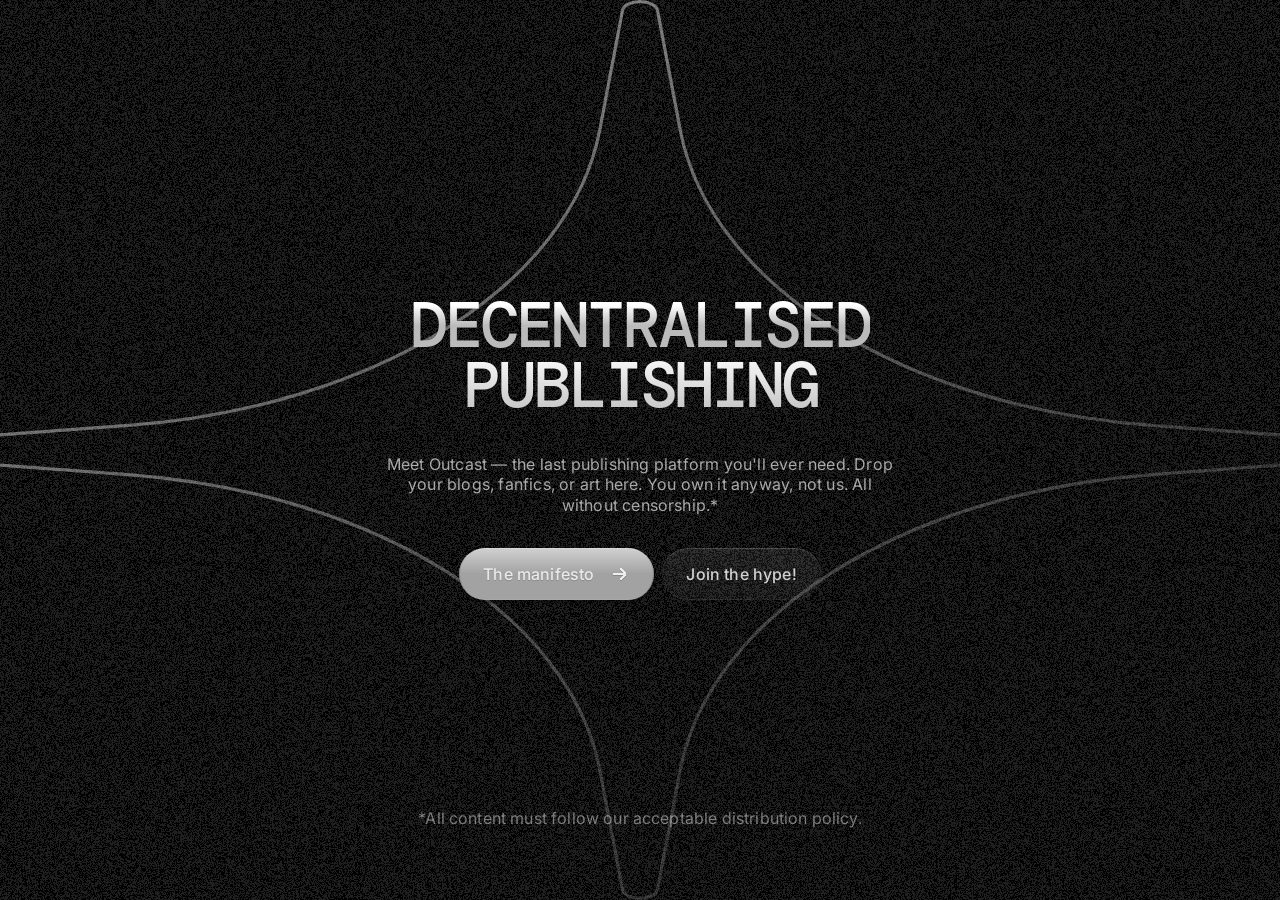
<file: index.html>
<!DOCTYPE html>
<html lang="en">
<head>
    <meta charset="UTF-8">
    <meta name="viewport" content="width=device-width, initial-scale=1.0, viewport-fit=cover">
    <meta name="theme-color" content="#000000">
    <title>Outcast</title>
    <meta name="description" content="Meet Outcast — the last publishing platform you'll ever need. Drop your blogs, fanfics, or art here. You own it anyway, not us. All without censorship.*">
    <link rel="icon" type="image/svg+xml" href="neuron.svg">
    <link rel="preconnect" href="https://fonts.googleapis.com">
    <link rel="preconnect" href="https://fonts.gstatic.com" crossorigin>
    <link href="https://fonts.googleapis.com/css2?family=DM+Mono:ital,wght@0,500;1,500&family=Inter:ital,opsz,wght@0,14..32,100..900;1,14..32,100..900&display=swap" rel="stylesheet">
    <link rel="stylesheet" href="style.css">
</head>
<body>
    <div class="landing-page">
        <div class="background-layers" aria-hidden="true">
            <div class="bg-black"></div>
            <div class="bg-grain"></div>
            <div class="bg-vector"></div>
        </div>

        <main class="hero">
            <div class="content-wrapper">
                <h1 class="heading">
                    <span>Decentralised</span>
                    <span class="sub-line">publishing</span>
                </h1>
                <p class="subheading">
                    Meet Outcast — the last publishing platform you'll ever need. Drop your blogs, fanfics, or art here. You own it anyway, not us. All without censorship.*
                </p>
                <div class="button-group">
                    <a href="/about.html" class="btn btn-primary">
                        <span>The manifesto</span>
                        <img src="assets/arrow-right.svg" alt="" class="icon">
                    </a>
                    <a href="https://x.com/neuronfndn" class="btn btn-secondary">
                        Join the hype!
                    </a>
                </div>
            </div>
        </main>

        <footer class="footer">
            <p>*All content must follow our acceptable distribution policy.</p>
        </footer>
    </div>
</body>
</html>
</file>
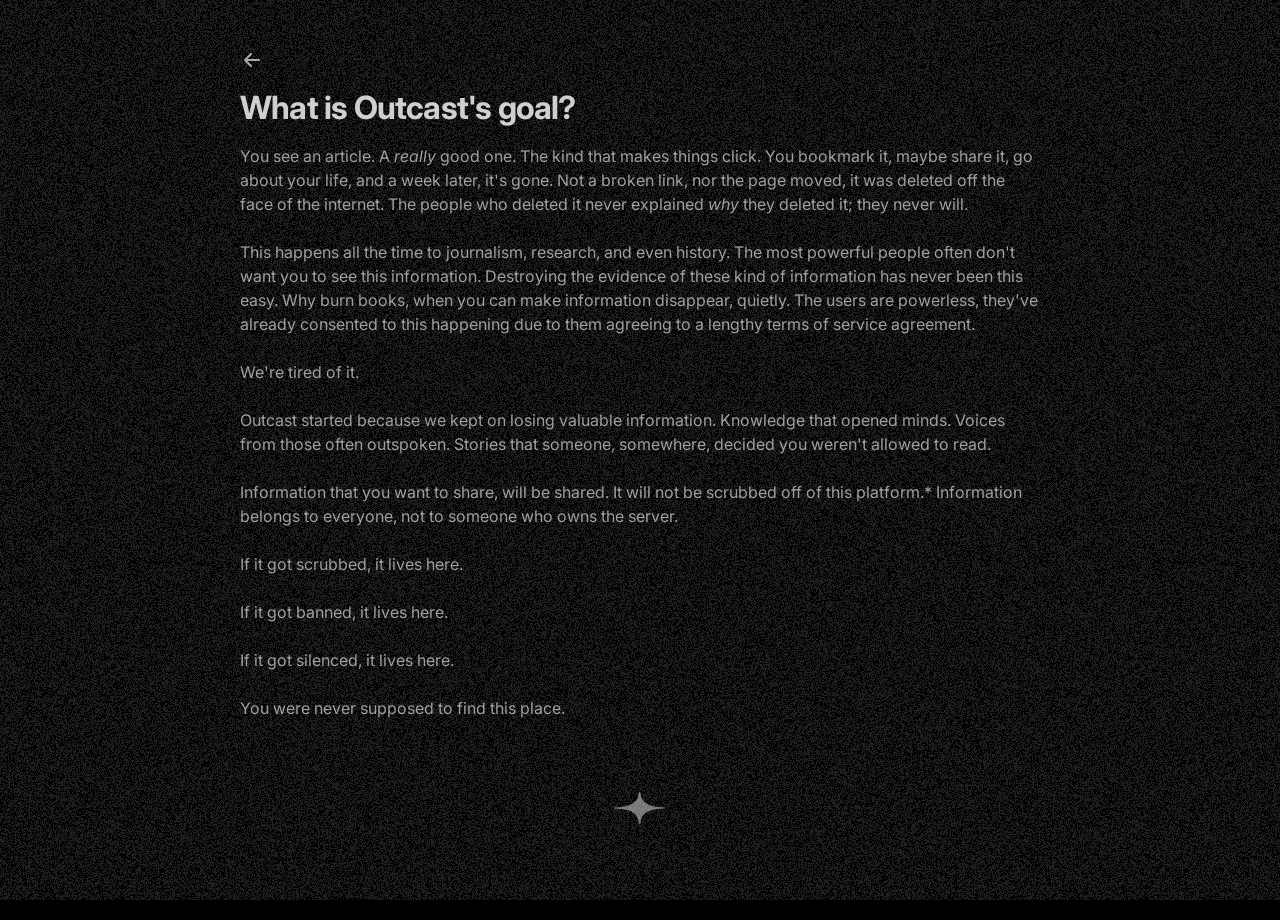
<file: about.html>
<!DOCTYPE html>
<html lang="en">
<head>
    <meta charset="UTF-8">
    <meta name="viewport" content="width=device-width, initial-scale=1.0, viewport-fit=cover">
    <meta name="theme-color" content="#000000">
    <title>Manifesto — Outcast</title>
    <meta name="description" content="The Outcast manifesto. If it got scrubbed, banned, or silenced, it lives here.">
    <link rel="icon" type="image/svg+xml" href="neuron.svg">
    <link rel="preconnect" href="https://fonts.googleapis.com">
    <link rel="preconnect" href="https://fonts.gstatic.com" crossorigin>
    <link href="https://fonts.googleapis.com/css2?family=DM+Mono:ital,wght@0,500;1,500&family=Inter:ital,opsz,wght@0,14..32,100..900;1,14..32,100..900&display=swap" rel="stylesheet">
    <link rel="stylesheet" href="style.css">
</head>
<body class="about">
    <div class="background-layers" aria-hidden="true">
        <div class="bg-black"></div>
        <div class="bg-grain"></div>
    </div>
    <div class="container">
        <a href="/" class="back-link" aria-label="Back to home">
            <svg width="24" height="24" viewBox="0 0 20 20" fill="none" xmlns="http://www.w3.org/2000/svg">
                <path d="M15.8333 10H4.16667M9.16667 5L4.16667 10L9.16667 15" stroke="currentColor" stroke-opacity="0.8" stroke-width="1.66667" stroke-linecap="round" stroke-linejoin="round"/>
            </svg>
        </a>
        <h1 class="title">What is Outcast's goal?</h1>
        <p>
            You see an article. A <i>really</i> good one. The kind that makes things click. You bookmark it, maybe share it, go about your life, and a week later, it's gone. Not a broken link, nor the page moved, it was deleted off the face of the internet. The people who deleted it never explained <i>why</i> they deleted it; they never will.
        </p>
        <p>
            This happens all the time to journalism, research, and even history. The most powerful people often don't want you to see this information. Destroying the evidence of these kind of information has never been this easy. Why burn books, when you can make information disappear, quietly. The users are powerless, they've already consented to this happening due to them agreeing to a lengthy terms of service agreement. 
        </p>
        <p>
            We're tired of it.
        </p>
        <p>
            Outcast started because we kept on losing valuable information. Knowledge that opened minds. Voices from those often outspoken. Stories that someone, somewhere, decided you weren't allowed to read.
        </p>
        <p>
            Information that you want to share, will be shared. It will not be scrubbed off of this platform.* Information belongs to everyone, not to someone who owns the server.
        </p>
        <p>
            If it got scrubbed, it lives here.
        </p>
        <p>
            If it got banned, it lives here.
        </p>
        <p>
            If it got silenced, it lives here.
        </p>
        <p>
            You were never supposed to find this place.
        </p>
        <img class="nrn" src="neuron.svg" alt="">
    </div>
</body>
</html>
</file>
<file: style.css>
/* Reset */
* {
    margin: 0;
    padding: 0;
    box-sizing: border-box;
}

body {
    background-color: #000;
    color: #fff;
    font-family: 'Inter', sans-serif;
    min-height: 100vh;
    display: block;
}

/* The landing screen is a single viewport; informational pages can still scroll. */
body:not(.about) {
    height: 100vh;
    height: 100dvh;
    overflow: hidden;
}

/* Landing Page Layout */
.landing-page {
    position: relative;
    width: 100%;
    min-height: 100vh;
    min-height: 100dvh;
    display: flex;
    flex-direction: column;
    align-items: center;
    justify-content: center;
    overflow: hidden;
}

/* Background Layers */
.background-layers {
    position: fixed;
    inset: 0;
    pointer-events: none;
    z-index: 0;
}

.bg-black {
    position: absolute;
    inset: 0;
    background: #000;
}

.bg-grain {
    position: absolute;
    inset: 0;
    background-image: url('assets/background-grain.png');
    background-size: 1024px 1024px;
    background-position: top left;
    mix-blend-mode: plus-lighter;
    opacity: 0.12;
}

.bg-vector {
    position: absolute;
    inset: 0;
    overflow: hidden;
    background-image: url(assets/vector-lines.svg);
    background-repeat: no-repeat;
    background-position: center center;
    /* Match the viewport height while preserving the SVG's 1792:1120 (1.6:1) ratio. */
    background-size: 160vh 100vh;
    background-size: 160dvh 100dvh;
}

/* Hero Content */
.hero {
    width: 100%;
    max-width: 560px;
    text-align: center;
    padding: 20px;
    z-index: 1;
}

.content-wrapper {
    display: flex;
    flex-direction: column;
    gap: 32px;
    align-items: center;
}

.heading {
    font-family: 'DM Mono', monospace;
    font-weight: 500;
    font-size: 64px;
    line-height: 0.8;
    letter-spacing: -2.56px;
    text-transform: uppercase;
    text-align: center;
    color: #fff; /* Fallback */
    animation: slideIn 0.6s cubic-bezier(0.215, 0.61, 0.355, 1);
}

.heading span:first-child {
    display: block;
    background: linear-gradient(180deg, #fff 10%, #bbb 50%);
    -webkit-background-clip: text;
    -webkit-text-fill-color: transparent;
    background-clip: text;
}

.sub-line {
    display: block;
    height: 1.1em;
    line-height: 1.1em;
    white-space: nowrap;
    background: linear-gradient(180deg, #fff 0%, #bbb 100%);
    -webkit-background-clip: text;
    -webkit-text-fill-color: transparent;
    background-clip: text;
}

.cycle-wrapper {
    display: block;
    height: 1.1em;
    overflow: visible;
    position: relative;
    width: 100vw;
}

.cycle-item {
    display: block;
    height: 1.1em;
    line-height: 1.1em;
    white-space: nowrap;
    background: linear-gradient(180deg, #fff 0%, #bbb 100%);
    -webkit-background-clip: text;
    -webkit-text-fill-color: transparent;
    background-clip: text;
    animation: slideVertical 9s infinite;
    position: absolute;
    width: 100%;
    opacity: 0;
}

.cycle-item:nth-child(1) { animation-delay: 0s; }
.cycle-item:nth-child(2) { animation-delay: 3s; }
.cycle-item:nth-child(3) { animation-delay: 6s; }

@keyframes slideVertical {
    0%, 5% {
        opacity: 0;
        transform: translateY(20px);
        filter: blur(20px);
    }
    10%, 28% {
        opacity: 1;
        transform: translateY(0);
        filter: blur(0px);
    }
    33%, 38% {
        opacity: 0;
        transform: translateY(-20px);
        filter: blur(20px);
    }
    100% {
        opacity: 0;
        transform: translateY(-20px);
        filter: blur(20px);
    }
}

.subheading {
    font-size: 16px;
    line-height: 1.3;
    color: rgba(255, 255, 255, 0.64);
    letter-spacing: 0.2px;
    opacity: 0;
    animation: 0.4s fadeIn 0.7s cubic-bezier(0.215, 0.61, 0.355, 1) forwards;
}

/* Buttons */
.button-group {
    display: flex;
    gap: 8px;
    align-items: start;
    opacity: 0;
    animation: 0.4s fadeIn 1s cubic-bezier(0.215, 0.61, 0.355, 1) forwards;
}

.btn {
    display: inline-flex;
    align-items: center;
    justify-content: center;
    padding: 16px 24px;
    border-radius: 100px;
    font-size: 16px;
    font-weight: 500;
    text-decoration: none;
    white-space: nowrap;
    transition: transform 0.2s ease;
    position: relative;
    letter-spacing: 0.16px;
}

@media (hover: hover) {
    .btn:hover {
        transform: scale(1.1);
    }
}

.btn:active {
    transform: scale(0.98);
}

.btn-primary {
    color: rgba(255, 255, 255, 0.8);
    gap: 16px;
    text-shadow: 0px 1px 0px rgba(0, 0, 0, 0.16);
    overflow: hidden;
    box-shadow: 0px 4px 2px rgba(0, 0, 0, 0.25),
                inset 0px -1px 1px 0px rgba(255, 255, 255, 0.08),
                inset 0px 1px 1px 0px rgba(255, 255, 255, 0.2),
                inset -1px 0px 0px 0px rgba(0, 0, 0, 0.16),
                inset 1px 0px 0px 0px rgba(0, 0, 0, 0.16);
    background: linear-gradient(180deg, #d1d1d1 0%, #a2a2a2 50%);
}


.btn-secondary {
    color: rgba(255, 255, 255, 0.8);
    text-shadow: 0px 1px 0px rgba(0, 0, 0, 0.08);
    overflow: hidden;
    box-shadow: inset 0px -1px 1px 0px rgba(255, 255, 255, 0.08),
                inset 0px 1px 1px 0px rgba(255, 255, 255, 0.2),
                inset -1px 0px 0px 0px rgba(0, 0, 0, 0.16),
                inset 1px 0px 0px 0px rgba(0, 0, 0, 0.16);
}

.btn-secondary::before {
    content: '';
    position: absolute;
    inset: 0;
    background: linear-gradient(180deg, rgba(255, 255, 255, 0.08) 0%, rgba(150, 150, 150, 0.08) 100%);
    backdrop-filter: blur(8px);
    mix-blend-mode: hard-light;
    z-index: -1;
}

@media (hover: hover) {
    .btn-secondary:hover::before {
        background: linear-gradient(180deg, rgba(255, 255, 255, 0.12) 0%, rgba(150, 150, 150, 0.08) 100%);
    }
}

.btn .icon {
    width: 20px;
    height: 20px;
}

/* Footer */
.footer {
    position: fixed;
    bottom: 0;
    width: 100%;
    max-width: 560px;
    text-align: center;
    padding-bottom: 72px;
    z-index: 1;
    opacity: 0;
    animation: 0.4s fadeIn 0.9s cubic-bezier(0.215, 0.61, 0.355, 1) forwards;
}

.footer p {
    font-size: 16px;
    color: rgba(255, 255, 255, 0.45);
    letter-spacing: 0.16px;
}

/* Responsive */
@media (max-width: 600px) {

    .landing-page {
        justify-content: flex-start;
        height: 100%;
        min-height: 0;
    }

    .hero {
        max-width: 32rem;
        flex: 1;
        min-height: 0;
        display: flex;
        align-items: center;
        padding: 48px 24px 96px;
    }

    .content-wrapper {
        width: 100%;
        gap: 24px;
    }

    .heading {
        font-size: clamp(1.6rem, 9.5vw, 3rem);
        line-height: 0.9;
        letter-spacing: -0.06em;
        width: 100%;
    }

    .cycle-wrapper {
        width: 100%;
    }

    .subheading {
        font-size: 16px;
        line-height: 1.45;
        max-width: 31rem;
    }

    .button-group {
        flex-direction: column;
        width: min(100%, 22rem);
        align-items: center;
        gap: 12px;
    }

    .btn {
        width: 100%;
    }


    .footer {
        position: fixed;
        bottom: 0;
        width: min(100%, 32rem);
        padding: 0 24px max(24px, env(safe-area-inset-bottom));
    }

    .footer p {
        font-size: 13px;
        line-height: 1.4;
    }

    body.about {
        padding: 32px 20px;
    }

    .nrn {
        margin: 24px;
    }
}

@media (max-height: 600px) {
    .landing-page .hero {
        padding-top: 20px;
        padding-bottom: 16px;
    }

    .landing-page .content-wrapper {
        gap: 16px;
    }

    .landing-page .heading {
        font-size: clamp(2rem, 8vw, 3rem);
    }

    .landing-page .footer {
        padding-bottom: max(12px, env(safe-area-inset-bottom));
    }
}

@media (min-width: 420px) and (max-height: 600px) {
    .landing-page .button-group {
        flex-direction: row;
        width: auto;
    }

    .landing-page .btn {
        width: auto;
    }
}

.container {
    max-width: 800px;
    flex: none;
    flex-grow: 1;
    width: 100%;
    display: flex;
    flex-direction: column;
    gap: 24px;
    color: rgba(255,255,255,0.6);
    line-height: 1.5em;
    position: relative;
    z-index: 1;
    animation: slideIn2 0.6s cubic-bezier(0.215, 0.61, 0.355, 1);
}

body.about {
    padding: 48px;
    display: flex;
    flex-direction: column;
    align-items: center;
    flex-grow: 0;
}


.title {
    letter-spacing: -0.05rem;
    color: rgba(255, 255, 255, 0.8);
}

.container p + .title {
    margin-top: 32px;
}

.back-link {
    display: inline-flex;
    color: rgba(255, 255, 255, 0.8);
    text-decoration: none;
    cursor: pointer;
}

.back-link svg {
    width: 24px;
    height: 24px;
}


.btn-disabled {
    opacity: 0.4;
}

.btn {
    cursor: pointer;
}

@keyframes slideIn {
    from {
        transform: translateY(-50%);
        filter: blur(20px);
    }
    to {
        transform: translateY(0%);
        filter: blur(0px);
    }
}

@keyframes slideIn2 {
    from {
        transform: translateY(20%);
        filter: blur(20px);
    }
    to {
        transform: translateY(0%);
        filter: blur(0px);
    }
}


@keyframes fadeIn {
    from {
        opacity: 0;
    }
    to {
        opacity: 1;
    }
}

@media (prefers-reduced-motion: reduce) {
    .heading,
    .subheading,
    .button-group,
    .footer,
    .container {
        animation: none;
    }

    .subheading,
    .button-group,
    .footer {
        opacity: 1;
    }

    .cycle-item {
        animation: none;
    }

    .cycle-item:first-of-type {
        opacity: 1;
    }
}

.nrn {
    height: 32px;
    margin: 48px;
}
</file>
